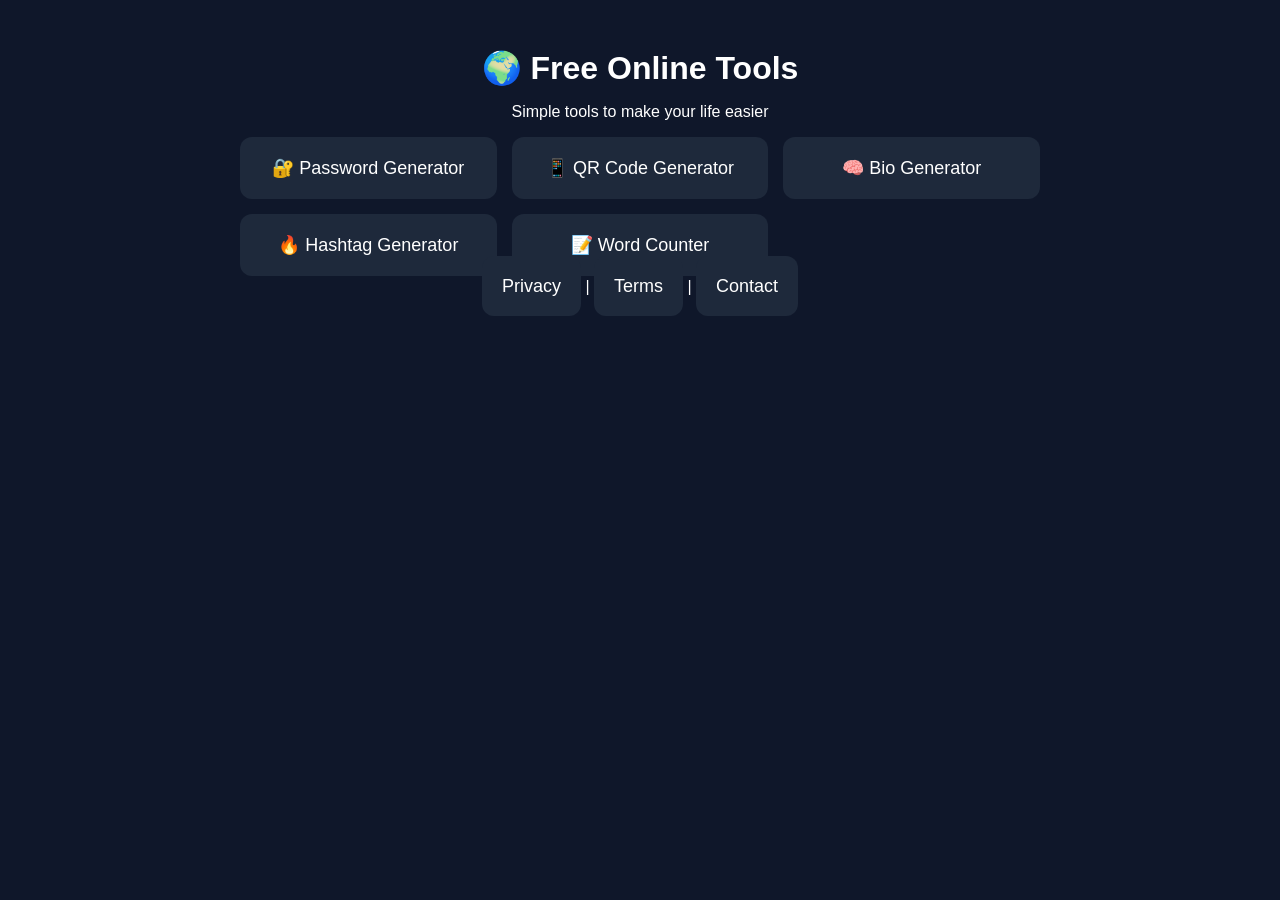
<file: index.html>
<!DOCTYPE html>
<html lang="en">
<head>
<meta charset="UTF-8">
<title>Free Online Tools</title>

<script async src="https://pagead2.googlesyndication.com/pagead/js/adsbygoogle.js?client=ca-pub-5689652631420760"
     crossorigin="anonymous"></script>

<link rel="stylesheet" href="style.css">
</head>

<body>

<h1>🌍 Free Online Tools</h1>
<p>Simple tools to make your life easier</p>

<div class="grid">
  <a href="tools/password.html">🔐 Password Generator</a>
  <a href="tools/qr.html">📱 QR Code Generator</a>
  <a href="tools/bio.html">🧠 Bio Generator</a>
  <a href="tools/hashtag.html">🔥 Hashtag Generator</a>
  <a href="tools/wordcounter.html">📝 Word Counter</a>
</div>

<footer>
  <a href="privacy.html">Privacy</a> |
  <a href="terms.html">Terms</a> |
  <a href="contact.html">Contact</a>
</footer>

</body>
</html>
</file>
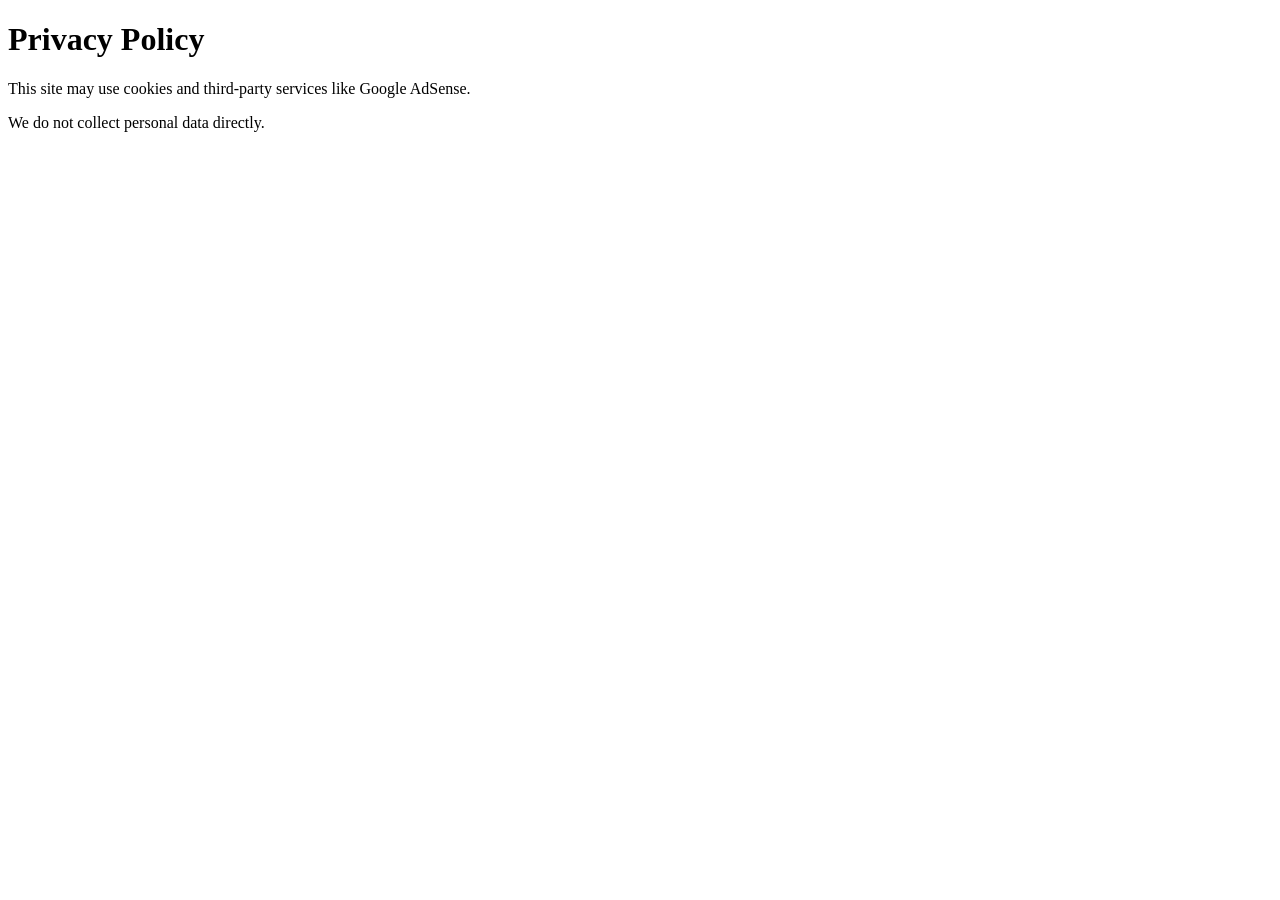
<file: privacy.html>
<!DOCTYPE html>
<html>
<head><title>Privacy Policy</title></head>
<body>

<h1>Privacy Policy</h1>

<p>This site may use cookies and third-party services like Google AdSense.</p>
<p>We do not collect personal data directly.</p>

</body>
</html>
</file>
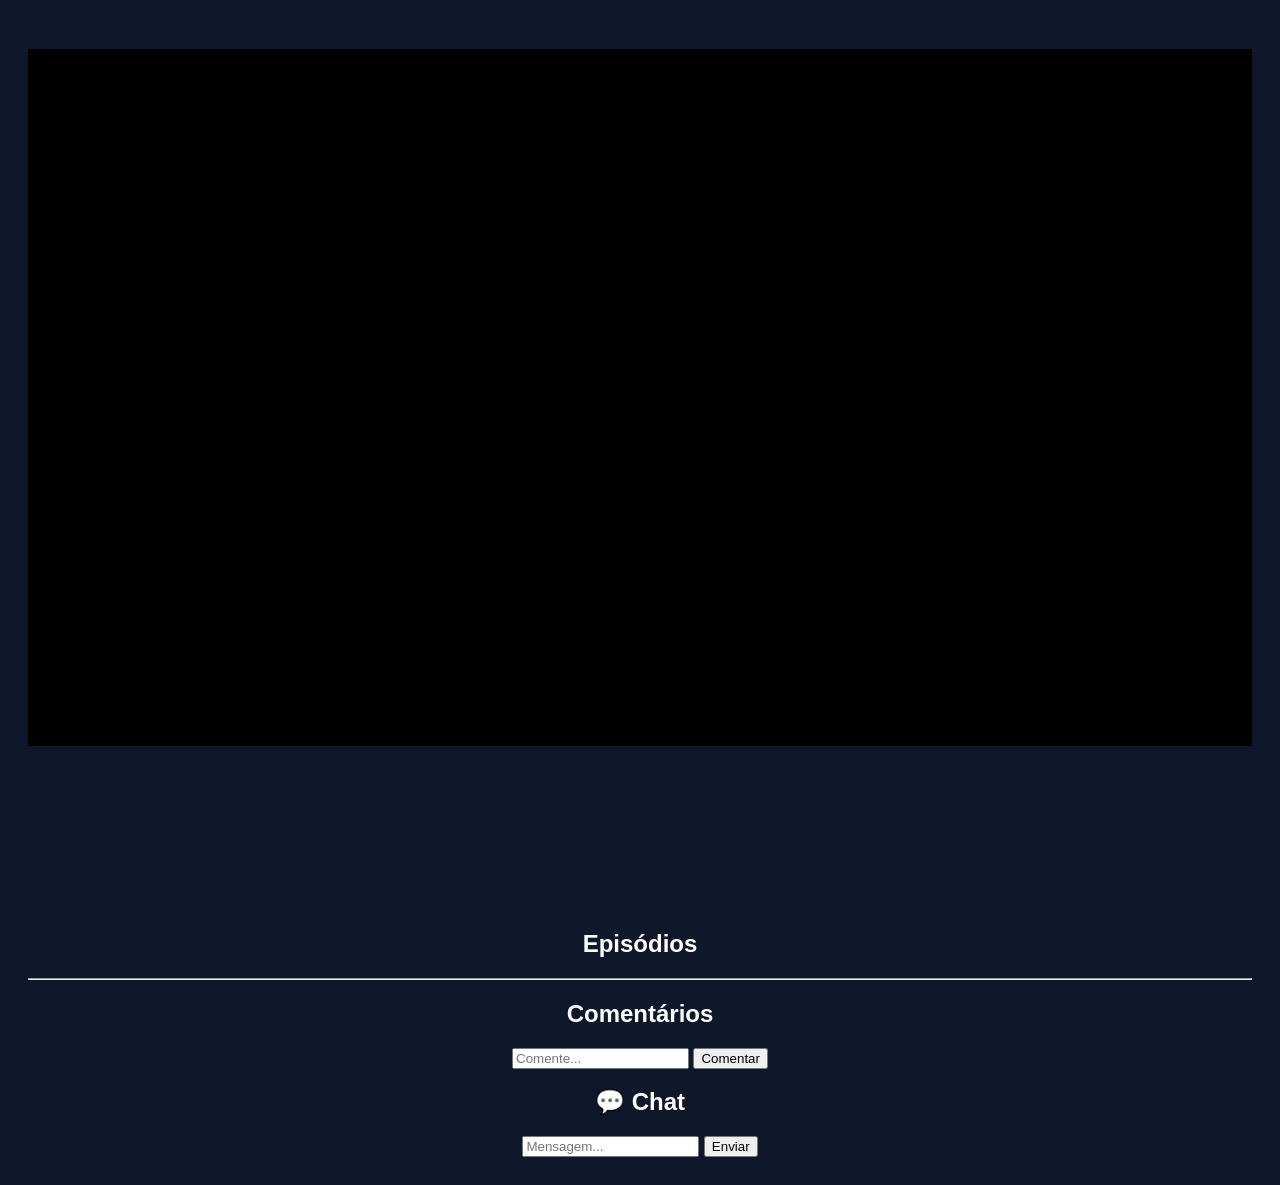
<file: public/anime.html>
<!DOCTYPE html>
<html lang="pt-br">
<head>
  <meta charset="UTF-8">
  <title>Anime</title>
  <link rel="stylesheet" href="style.css">
</head>

<body>

<div class="container">

  <!-- ESQUERDA -->
  <div class="left">

    <h1 id="animeTitle"><div id="video-container" style="width: 100%; aspect-ratio: 16/9; background: #000;">
    <iframe id="video-player" src="" width="100%" height="100%" frameborder="0" allowfullscreen></iframe>
</div>
</h1>

    <!-- 🎬 PLAYER -->
    <div class="player">
      <iframe id="videoPlayer" src="" frameborder="0" allowfullscreen></iframe>
    </div>

    <p class="desc"></p>

    <!-- 📚 EPISÓDIOS -->
    <h2>Episódios</h2>
    <div id="episodes"></div>

    <hr>

    <!-- 💭 COMENTÁRIOS -->
    <h2>Comentários</h2>
    <div id="comments"></div>

    <input id="commentInput" placeholder="Comente..." />
    <button onclick="sendComment()">Comentar</button>

  </div>

  <!-- DIREITA -->
  <div class="right">

    <h2>💬 Chat</h2>
    <div id="chat"></div>

    <input id="msg" placeholder="Mensagem..." />
    <button onclick="sendMessage()">Enviar</button>

  </div>

</div>

<script type="module" src="app.js"></script>

<script>
const params = new URLSearchParams(window.location.search);
const id = params.get("id");

// 🎯 carregar anime
async function loadAnime() {
  const res = await fetch(`https://api.jikan.moe/v4/anime/${id}`);
  const data = await res.json();
  const anime = data.data;

  document.getElementById("animeTitle").innerText = anime.title;
  document.querySelector(".desc").innerText = anime.synopsis;

  // 🎬 trailer como player inicial (legal)
  if (anime.trailer && anime.trailer.embed_url) {
    document.getElementById("videoPlayer").src = anime.trailer.embed_url;
  }
}

// 📚 carregar episódios
async function loadEpisodes() {
  const res = await fetch(`https://api.jikan.moe/v4/anime/${id}/episodes`);
  const data = await res.json();

  const container = document.getElementById("episodes");
  container.innerHTML = "";

  data.data.slice(0, 20).forEach(ep => {
    container.innerHTML += `
      <div class="episode" onclick="playEpisode('${ep.url}')">
        EP ${ep.mal_id} - ${ep.title}
      </div>
    `;
  });
}

// ▶️ trocar episódio
function playEpisode(url) {
  window.open(url, "_blank"); // redireciona pro oficial
}

loadAnime();
loadEpisodes();
</script>

</body>
</html>
</file>
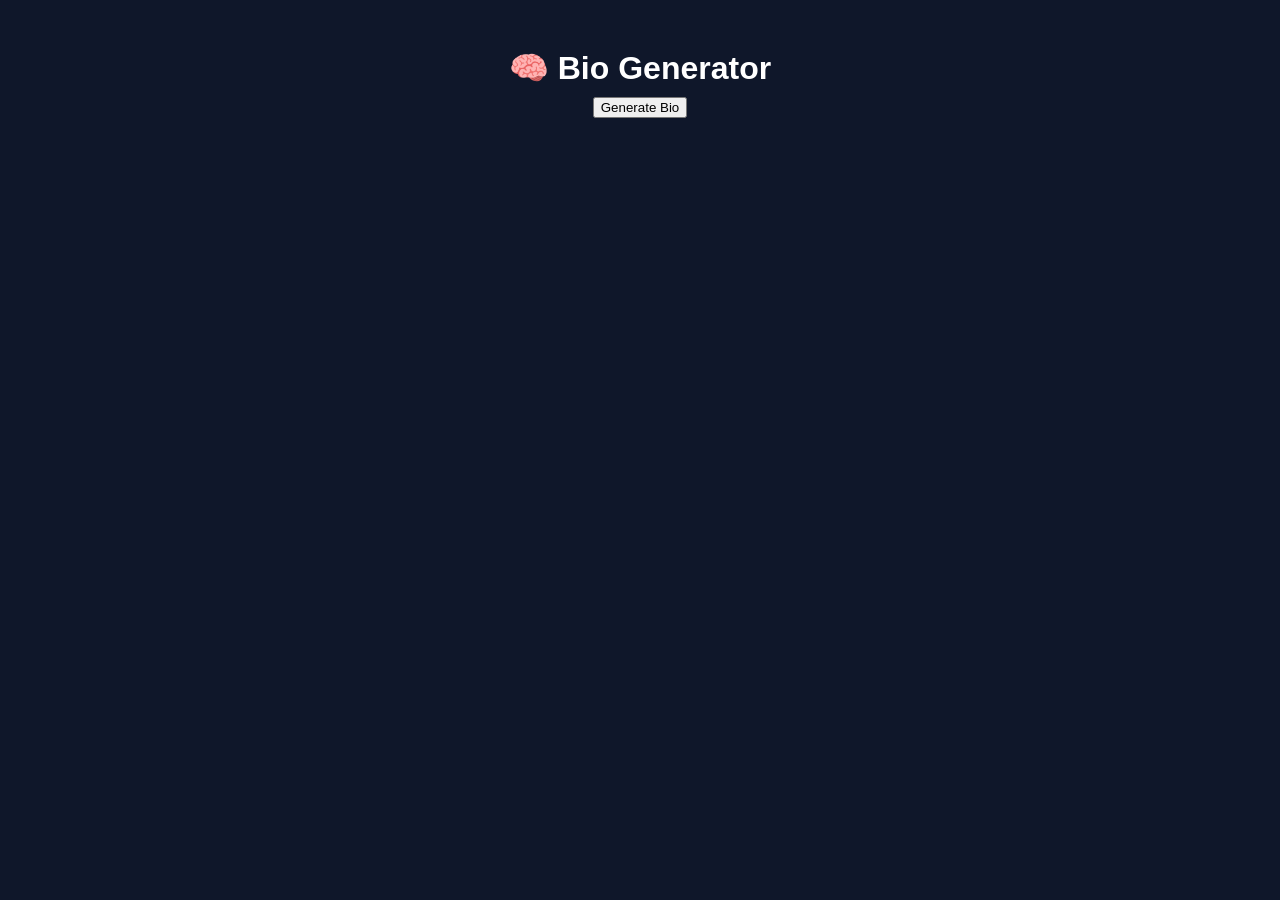
<file: tools/bio.html>
<!DOCTYPE html>
<html>
<head>
<meta charset="UTF-8">
<title>Bio Generator</title>

<script async src="https://pagead2.googlesyndication.com/pagead/js/adsbygoogle.js?client=ca-pub-5689652631420760"
     crossorigin="anonymous"></script>

<link rel="stylesheet" href="../style.css">
</head>

<body>

<h1>🧠 Bio Generator</h1>

<button onclick="gerar()">Generate Bio</button>
<p id="bio"></p>

<script>
const bios = [
"Dream big 🚀",
"Hustle every day 💸",
"Stay focused 🔥",
"Creating my future 🌍"
];

function gerar() {
  let r = bios[Math.floor(Math.random() * bios.length)];
  document.getElementById("bio").innerText = r;
}
</script>

</body>
</html>
</file>
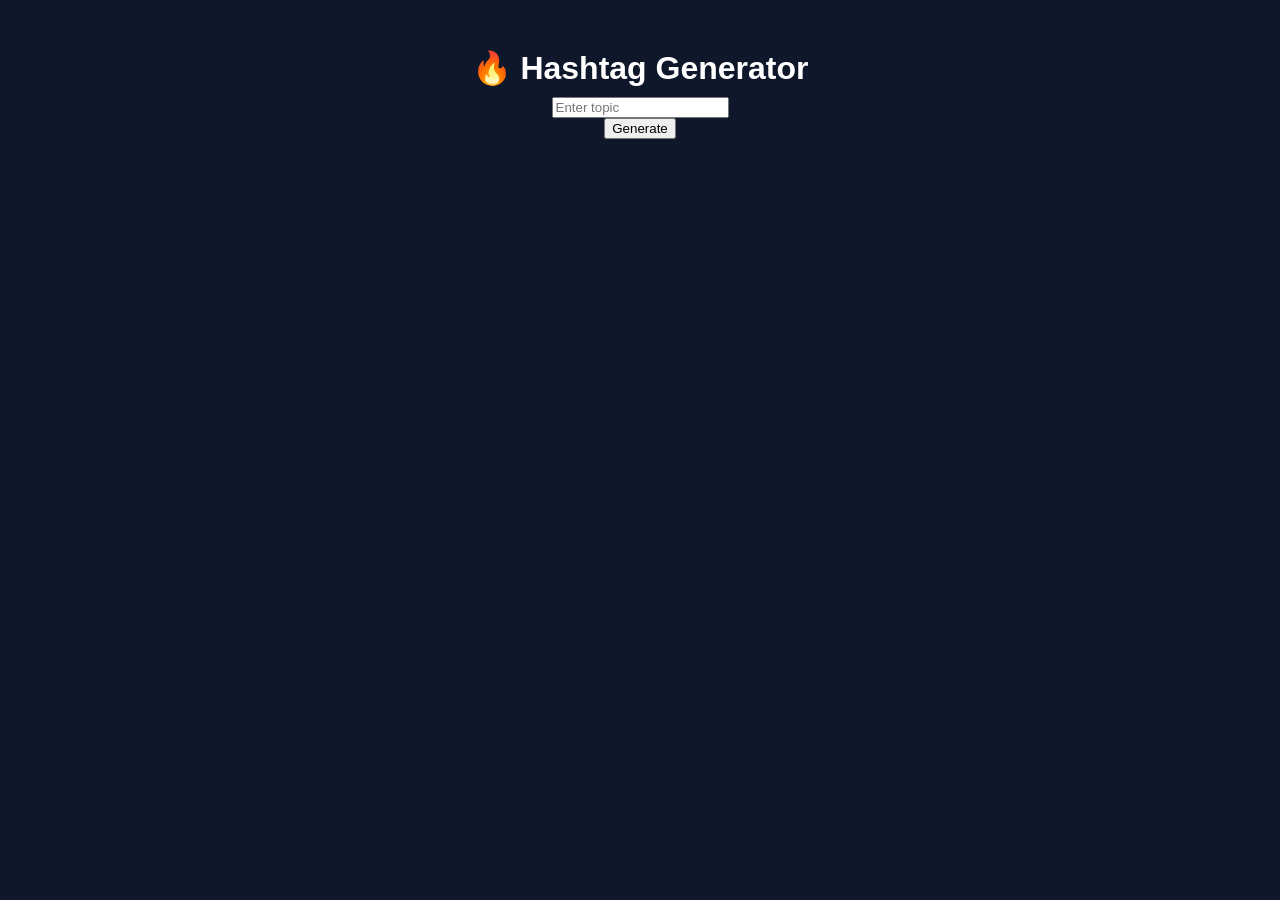
<file: tools/hashtag.html>
<!DOCTYPE html>
<html>
<head>
<meta charset="UTF-8">
<title>Hashtag Generator</title>

<script async src="https://pagead2.googlesyndication.com/pagead/js/adsbygoogle.js?client=ca-pub-5689652631420760"
     crossorigin="anonymous"></script>

<link rel="stylesheet" href="../style.css">
</head>

<body>

<h1>🔥 Hashtag Generator</h1>

<input id="topic" placeholder="Enter topic">
<br>
<button onclick="gerar()">Generate</button>

<p id="tags"></p>

<script>
function gerar() {
  let t = document.getElementById("topic").value;
  let tags = `#${t} #viral #fyp #trending #explore`;
  document.getElementById("tags").innerText = tags;
}
</script>

</body>
</html>
</file>
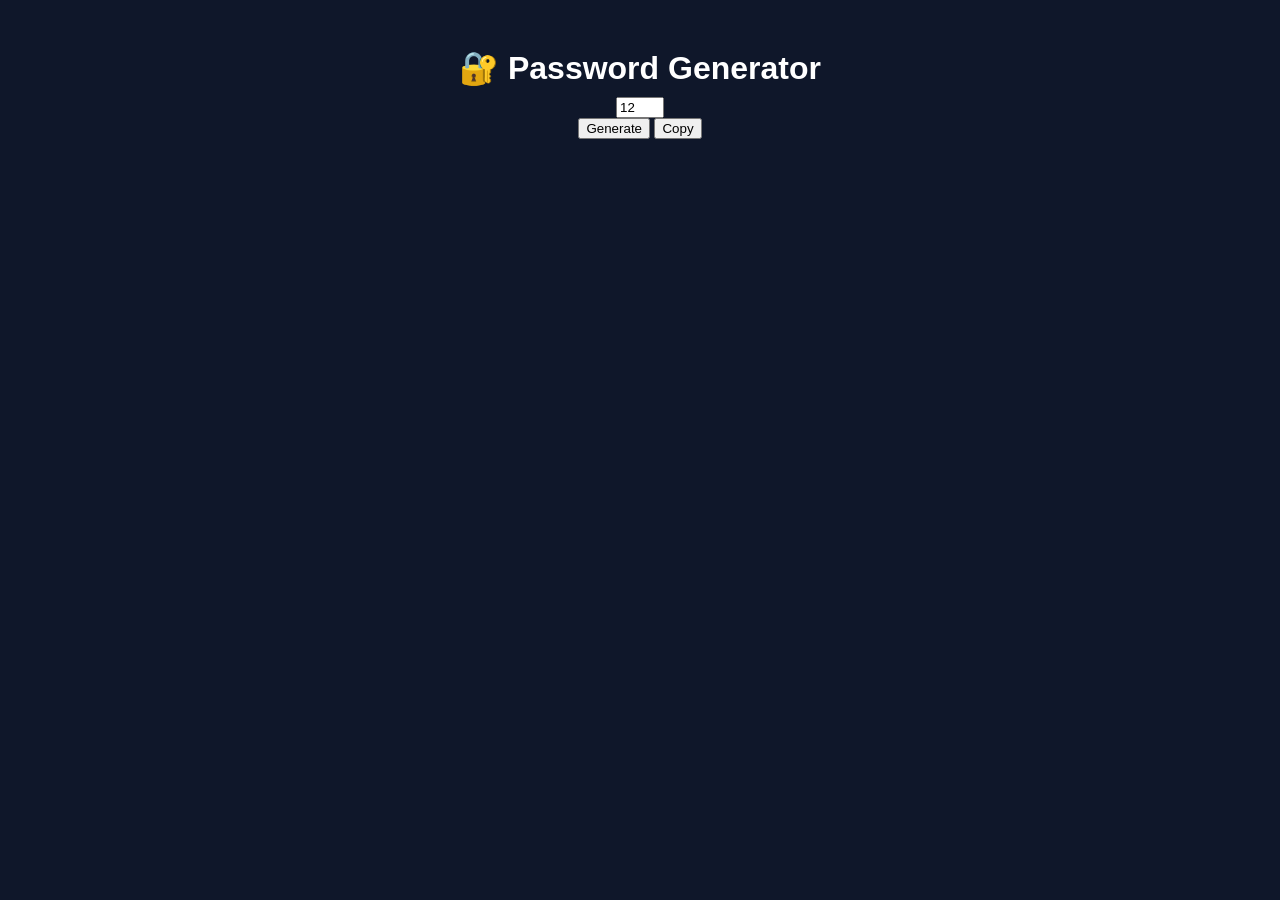
<file: tools/password.html>
<!DOCTYPE html>
<html lang="en">
<head>
<meta charset="UTF-8">
<title>Password Generator</title>

<script async src="https://pagead2.googlesyndication.com/pagead/js/adsbygoogle.js?client=ca-pub-5689652631420760"
     crossorigin="anonymous"></script>

<link rel="stylesheet" href="../style.css">
</head>

<body>

<h1>🔐 Password Generator</h1>

<input type="number" id="tamanho" value="12" min="4" max="32">
<br>
<button onclick="gerar()">Generate</button>
<button onclick="copiar()">Copy</button>

<p id="senha"></p>

<script>
function gerar() {
  const tamanho = document.getElementById("tamanho").value;
  const chars = "abcdefghijklmnopqrstuvwxyzABCDEFGHIJKLMNOPQRSTUVWXYZ0123456789!@#$%";
  let senha = "";

  for (let i = 0; i < tamanho; i++) {
    senha += chars[Math.floor(Math.random() * chars.length)];
  }

  document.getElementById("senha").innerText = senha;
}

function copiar() {
  navigator.clipboard.writeText(document.getElementById("senha").innerText);
  alert("Copied!");
}
</script>

</body>
</html>
</file>
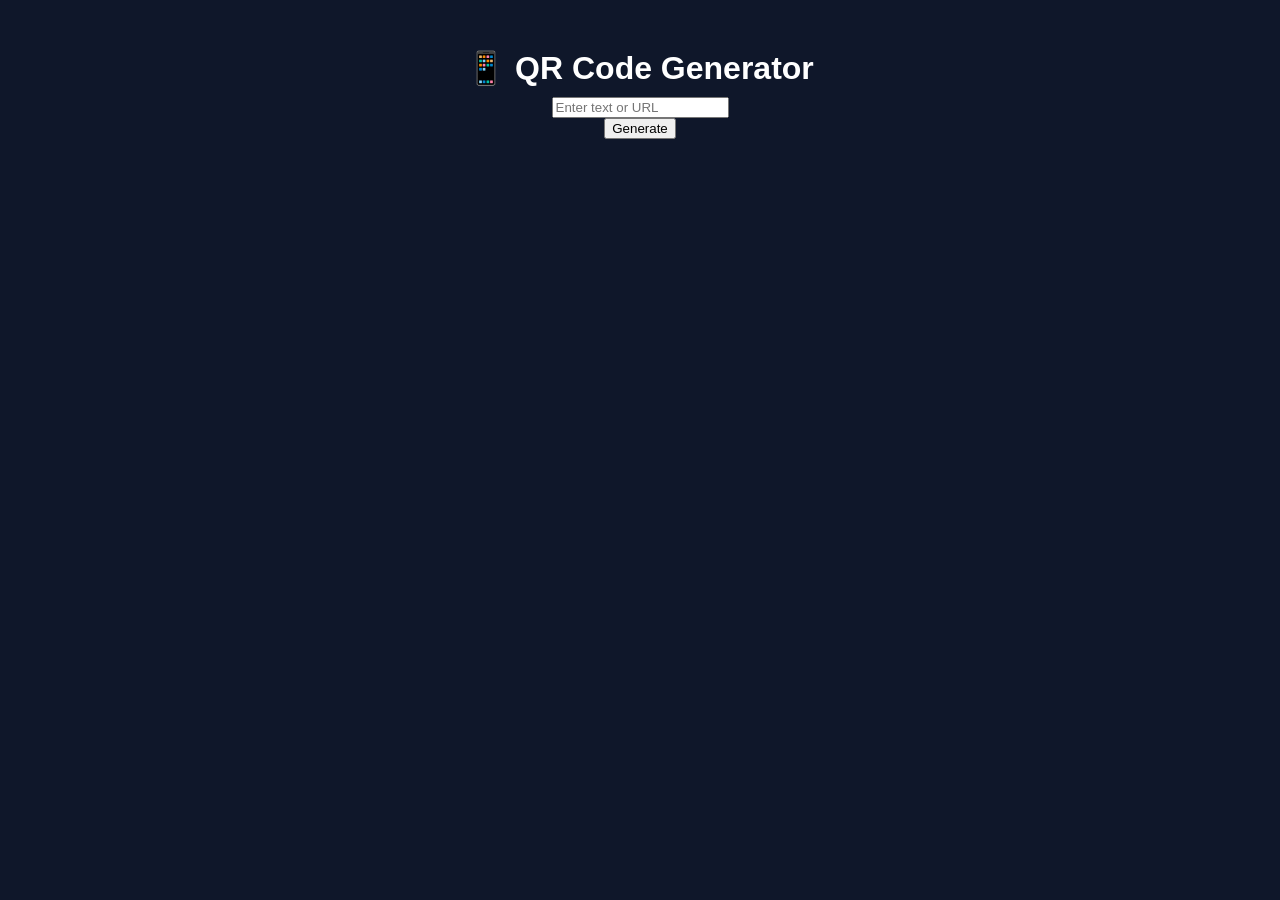
<file: tools/qr.html>
<!DOCTYPE html>
<html lang="en">
<head>
<meta charset="UTF-8">
<title>QR Code Generator</title>

<script async src="https://pagead2.googlesyndication.com/pagead/js/adsbygoogle.js?client=ca-pub-5689652631420760"
     crossorigin="anonymous"></script>

<link rel="stylesheet" href="../style.css">
</head>

<body>

<h1>📱 QR Code Generator</h1>

<input id="text" placeholder="Enter text or URL">
<br>
<button onclick="gerar()">Generate</button>

<br><br>
<img id="qr">

<script>
function gerar() {
  let t = document.getElementById("text").value;
  document.getElementById("qr").src =
   "https://api.qrserver.com/v1/create-qr-code/?size=200x200&data=" + encodeURIComponent(t);
}
</script>

</body>
</html>
</file>
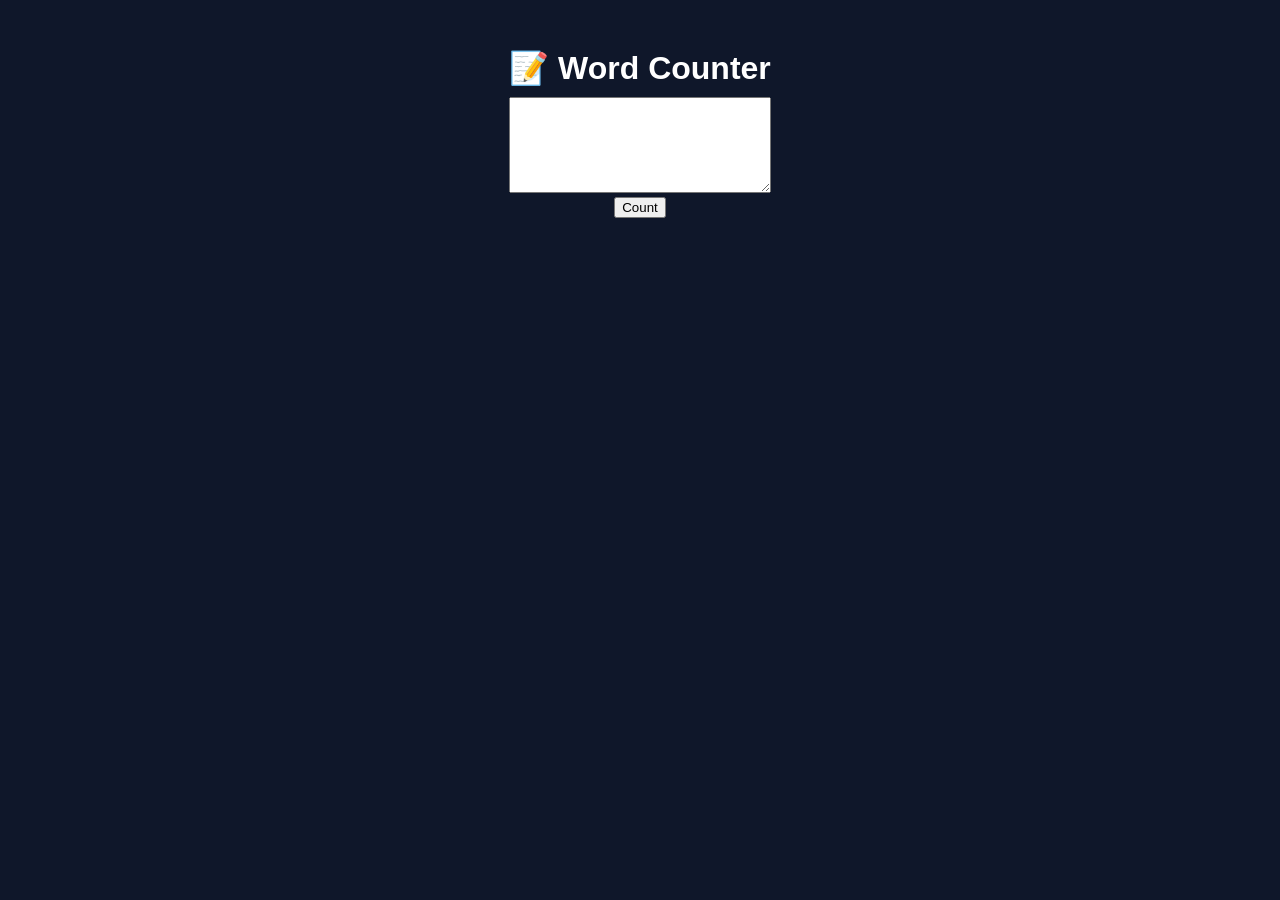
<file: tools/text.html>
<!DOCTYPE html>
<html>
<head>
<meta charset="UTF-8">
<title>Word Counter</title>
<link rel="stylesheet" href="../style.css">
</head>

<body>

<h1>📝 Word Counter</h1>

<textarea id="text" rows="6" cols="30"></textarea>
<br>
<button onclick="contar()">Count</button>

<p id="resultado"></p>

<script>
function contar() {
  let texto = document.getElementById("text").value;
  let palavras = texto.trim().split(/\s+/).length;
  document.getElementById("resultado").innerText = palavras + " words";
}
</script>

</body>
</html>
</file>
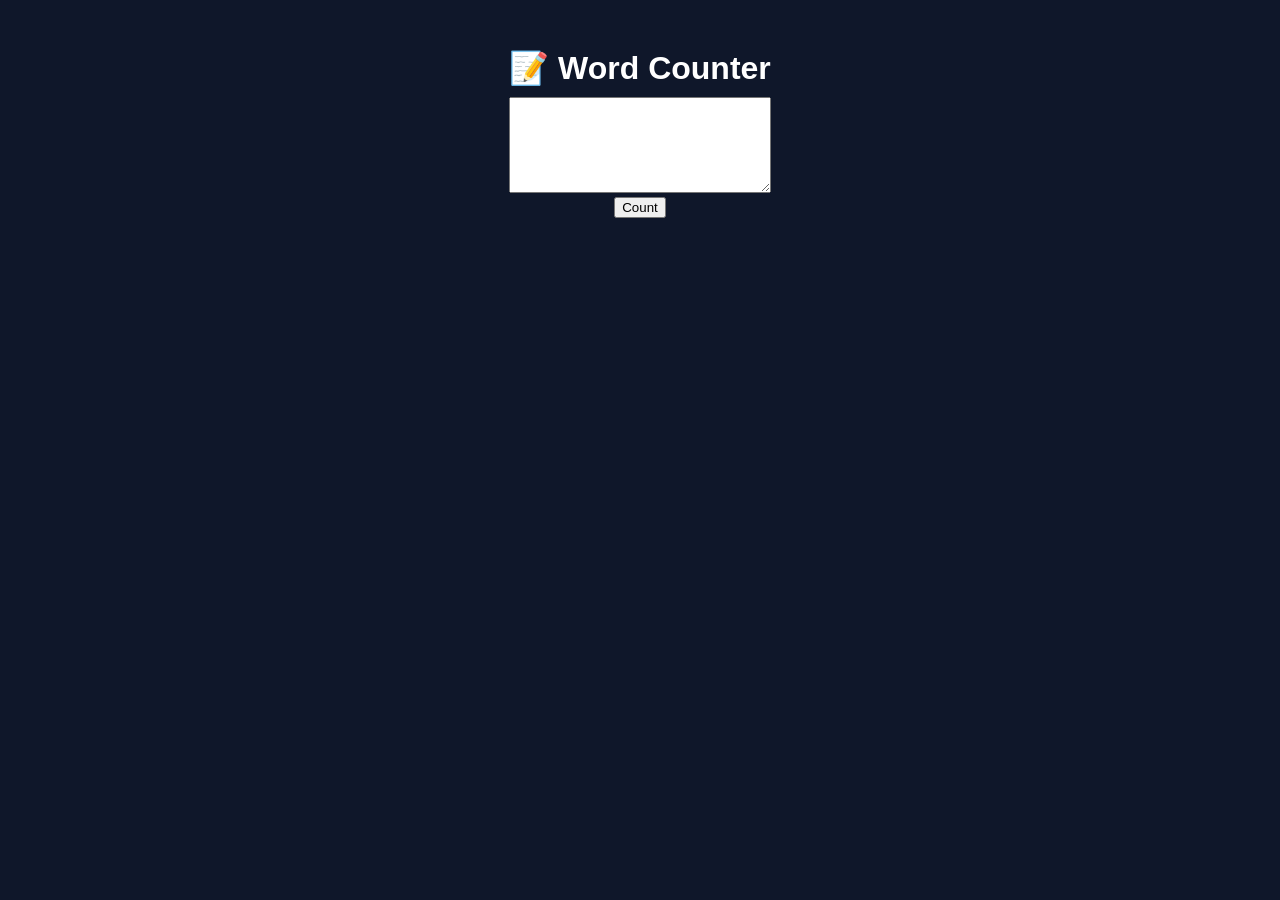
<file: tools/wordcounter.html>
<!DOCTYPE html>
<html>
<head>
<meta charset="UTF-8">
<title>Word Counter</title>

<script async src="https://pagead2.googlesyndication.com/pagead/js/adsbygoogle.js?client=ca-pub-5689652631420760"
     crossorigin="anonymous"></script>

<link rel="stylesheet" href="../style.css">
</head>

<body>

<h1>📝 Word Counter</h1>

<textarea id="text" rows="6" cols="30"></textarea>
<br>
<button onclick="contar()">Count</button>

<p id="resultado"></p>

<script>
function contar() {
  let texto = document.getElementById("text").value;
  let palavras = texto.trim().split(/\s+/).length;
  document.getElementById("resultado").innerText = palavras + " words";
}
</script>

</body>
</html>
</file>
<file: style.css>
body {
  font-family: Arial;
  background: #0f172a;
  color: white;
  text-align: center;
  padding: 20px;
}

h1 {
  margin-bottom: 10px;
}

.grid {
  display: grid;
  grid-template-columns: repeat(auto-fit, minmax(200px, 1fr));
  gap: 15px;
  max-width: 800px;
  margin: auto;
}

a {
  background: #1e293b;
  padding: 20px;
  border-radius: 12px;
  text-decoration: none;
  color: white;
  font-size: 18px;
  transition: 0.2s;
}

a:hover {
  background: #334155;
}
</file>
<file: public/style.css>
body {
  font-family: Arial;
  background: #0f172a;
  color: white;
  text-align: center;
  padding: 20px;
}

h1 {
  margin-bottom: 10px;
}

.grid {
  display: grid;
  grid-template-columns: repeat(auto-fit, minmax(200px, 1fr));
  gap: 15px;
  max-width: 800px;
  margin: auto;
}

a {
  background: #1e293b;
  padding: 20px;
  border-radius: 12px;
  text-decoration: none;
  color: white;
  font-size: 18px;
  transition: 0.2s;
}

a:hover {
  background: #334155;
}
</file>
